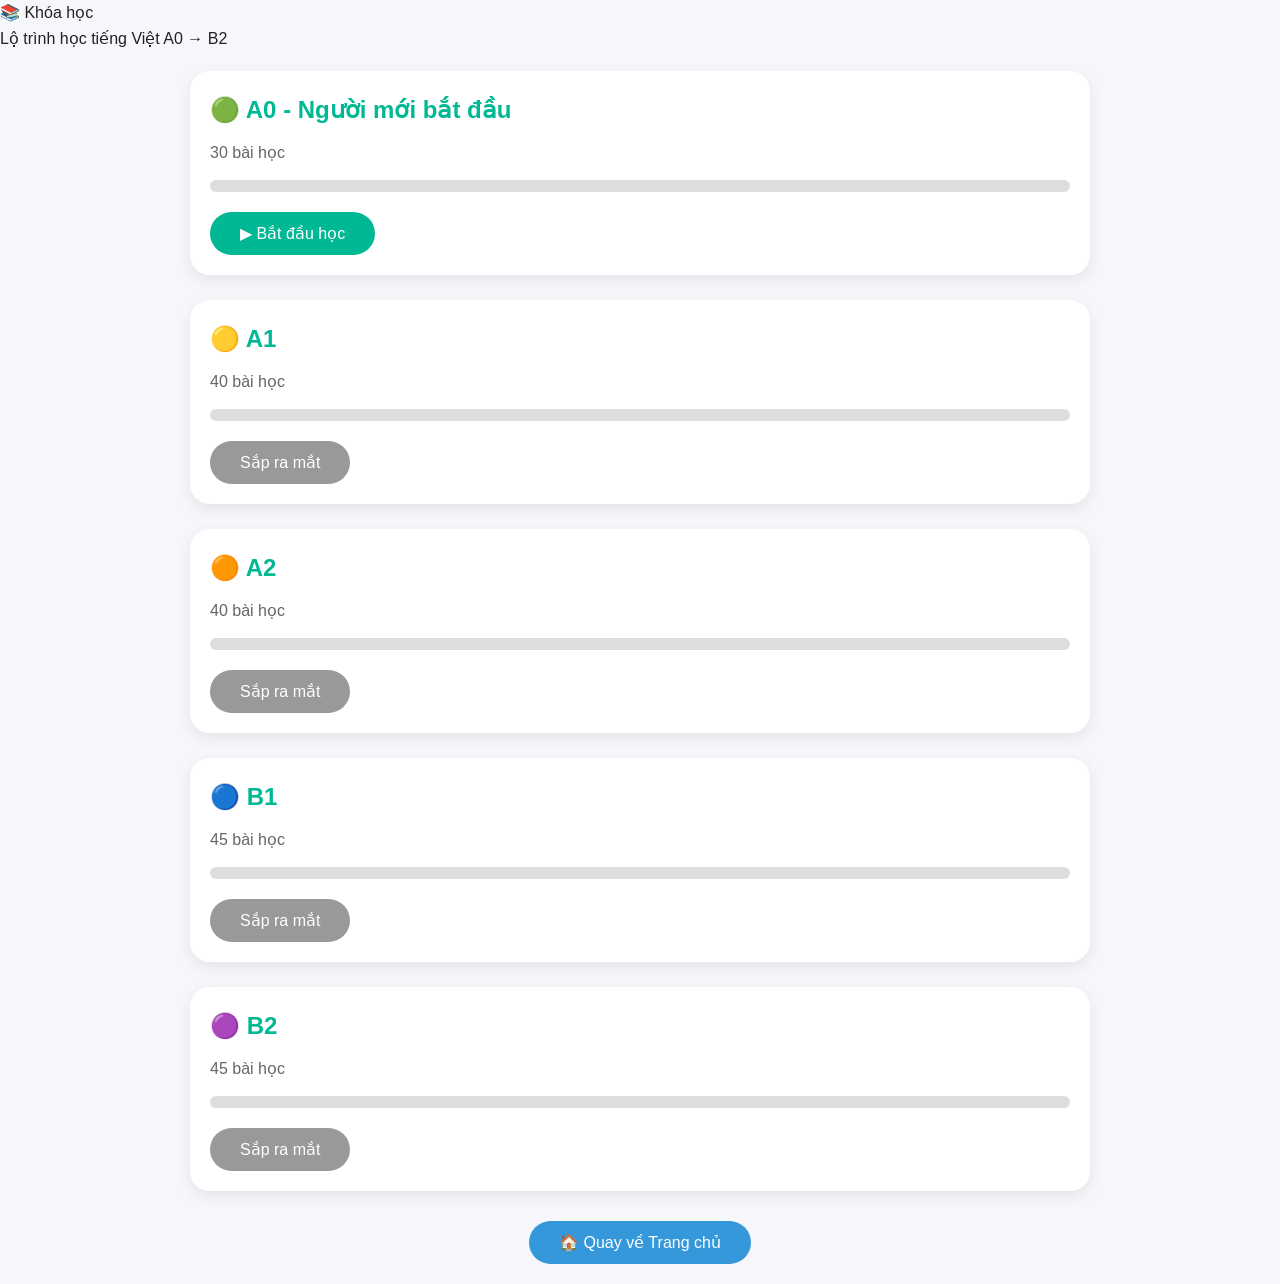
<file: course.html>
<!DOCTYPE html>
<html lang="vi">

<head>

<meta charset="UTF-8">

<meta name="viewport" content="width=device-width, initial-scale=1.0">

<title>Khóa học - VietMiniApp</title>

<link rel="stylesheet" href="style.css">

<style>

body{
    background:#f5f7fb;
}

.container{
    max-width:900px;
    margin:auto;
    padding:20px;
}

.level{
    background:white;
    margin-bottom:25px;
    border-radius:20px;
    padding:20px;
    box-shadow:0 5px 15px rgba(0,0,0,.08);
}

.level h2{
    color:#00b894;
    margin-bottom:10px;
}

.level p{
    color:#666;
    margin-bottom:15px;
}

.progress{
    width:100%;
    height:12px;
    background:#ddd;
    border-radius:20px;
    overflow:hidden;
    margin-bottom:20px;
}

.bar{
    height:100%;
    width:0%;
    background:#00b894;
}

button{
    background:#00b894;
    color:white;
    border:none;
    padding:12px 30px;
    border-radius:30px;
    cursor:pointer;
    font-size:16px;
}

button:hover{
    background:#00997a;
}

button:disabled{
    background:#999;
    cursor:not-allowed;
}

.back{
    margin-top:30px;
    text-align:center;
}

.back button{
    background:#3498db;
}

</style>

</head>

<body>

<header class="header">

<div class="logo">

📚 Khóa học

</div>

<div class="subtitle">

Lộ trình học tiếng Việt A0 → B2

</div>

</header>

<div class="container">

<div class="level">

<h2>🟢 A0 - Người mới bắt đầu</h2>

<p>

30 bài học

</p>

<div class="progress">

<div class="bar" id="a0bar"></div>

</div>

<button onclick="location.href='lesson.html?id=1'">

▶ Bắt đầu học

</button>

</div>

<div class="level">

<h2>🟡 A1</h2>

<p>

40 bài học

</p>

<div class="progress">

<div class="bar"></div>

</div>

<button disabled>

Sắp ra mắt

</button>

</div>

<div class="level">

<h2>🟠 A2</h2>

<p>

40 bài học

</p>

<div class="progress">

<div class="bar"></div>

</div>

<button disabled>

Sắp ra mắt

</button>

</div>

<div class="level">

<h2>🔵 B1</h2>

<p>

45 bài học

</p>

<div class="progress">

<div class="bar"></div>

</div>

<button disabled>

Sắp ra mắt

</button>

</div>

<div class="level">

<h2>🟣 B2</h2>

<p>

45 bài học

</p>

<div class="progress">

<div class="bar"></div>

</div>

<button disabled>

Sắp ra mắt

</button>

</div>

<div class="back">

<button onclick="location.href='index.html'">

🏠 Quay về Trang chủ

</button>

</div>

</div>

<script>

let completed = 0;

for(let i = 1; i <= 30; i++){

    if(localStorage.getItem("lesson_" + i) === "done"){

        completed++;

    }

}

let percent = Math.round(completed / 30 * 100);

document.getElementById("a0bar").style.width = percent + "%";

</script>

</body>

</html>
</file>
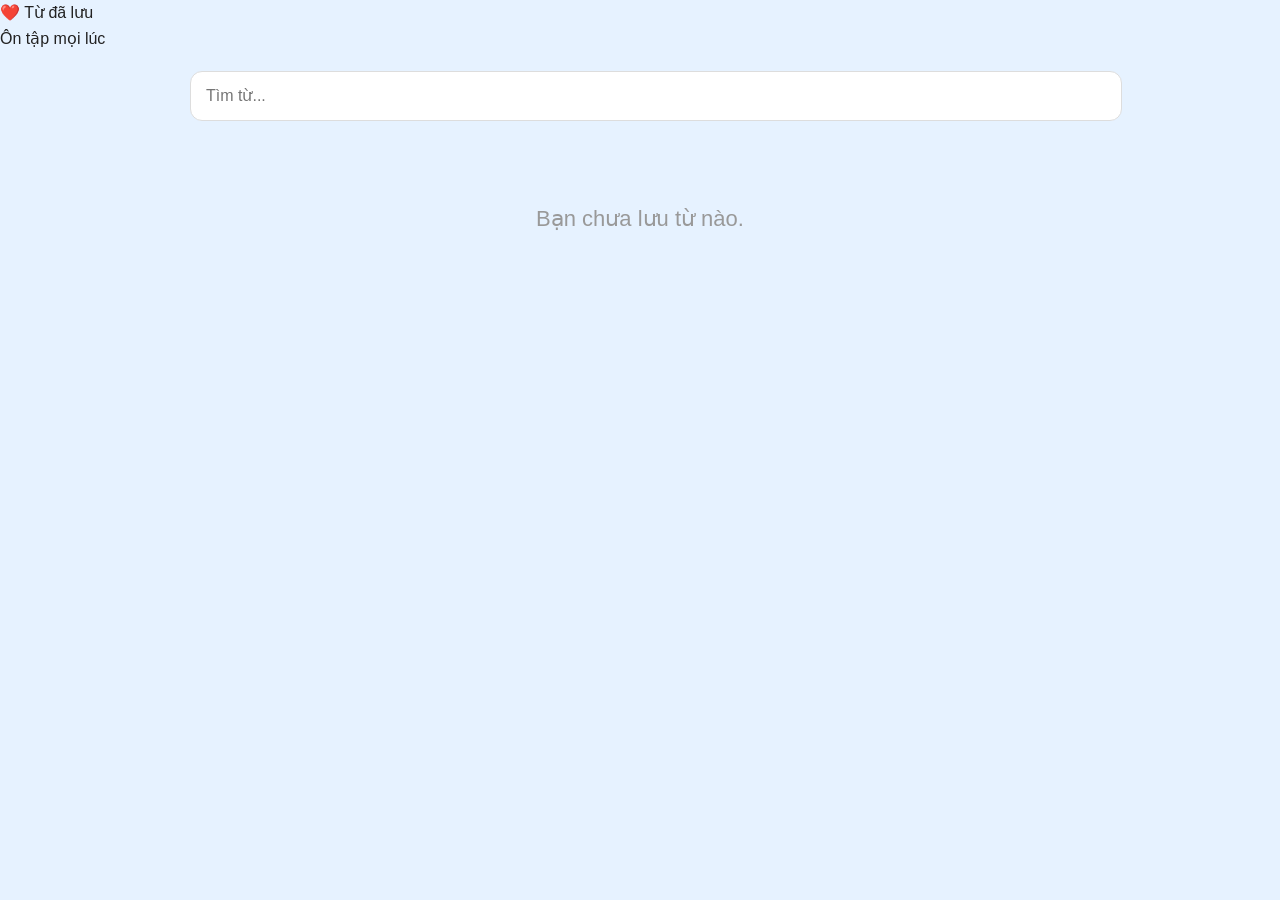
<file: favorites.html>
<!DOCTYPE html>
<html lang="vi">
<head>
<meta charset="UTF-8">
<meta name="viewport" content="width=device-width, initial-scale=1.0">
<title>Từ đã lưu</title>
<link rel="stylesheet" href="style.css">
<style>
.container{
    max-width:900px;
    margin:auto;
    padding:20px;
}
.search{
    width:100%;
    padding:15px;
    font-size:16px;
    border-radius:12px;
    border:1px solid #ddd;
    margin-bottom:20px;
}
.word{
    background:white;
    border-radius:15px;
    padding:20px;
    margin-bottom:15px;
    box-shadow:0 5px 15px rgba(0,0,0,.08);
}
.vn{
    font-size:28px;
    color:#00b894;
    font-weight:bold;
}
.buttons{
    margin-top:15px;
    display:flex;
    gap:10px;
    flex-wrap:wrap;
}
.buttons button{
padding:10px 18px;
border:none;
border-radius:10px;
cursor:pointer;
background:#00b894;
color:white;
}
.empty{
text-align:center;
margin-top:60px;
font-size:22px;
color:#999;
}
</style>
</head>
<body>
<header class="header">
<div class="logo">❤️ Từ đã lưu</div>
<div class="subtitle">Ôn tập mọi lúc</div>
</header>
<div class="container">
<input class="search" id="search" placeholder="Tìm từ..." onkeyup="searchWord()">
<div id="list"></div>
</div>
<script src="data.js"></script>
<script>
let favorites = [];
document.addEventListener("DOMContentLoaded",function(){
    try{
        const raw = localStorage.getItem("favorites");
        if(raw) favorites = JSON.parse(raw);
    }catch(err){
        localStorage.removeItem("favorites");
    }
    render();
});
function render(){
let html="";
if(favorites.length===0){
html=`<div class="empty">Bạn chưa lưu từ nào.</div>`;
}
favorites.forEach(word=>{
html+=`
<div class="word">
<div class="vn">${word}</div>
<div class="buttons">
<button onclick="speech('${word}')">🔊 Nghe</button>
<button onclick="removeWord('${word}')">❌ Xóa</button>
</div>
</div>`;
});
document.getElementById("list").innerHTML=html;
}
function speech(text){
let s=new SpeechSynthesisUtterance(text);
s.lang="vi-VN";
speechSynthesis.speak(s);
}
function removeWord(word){
favorites=favorites.filter(x=>x!==word);
localStorage.setItem("favorites",JSON.stringify(favorites));
render();
}
function searchWord(){
let keyword=document.getElementById("search").value.toLowerCase();
let cards=document.getElementsByClassName("word");
for(let i=0;i<cards.length;i++){
let text=cards[i].innerText.toLowerCase();
cards[i].style.display=text.includes(keyword)?"block":"none";
}
}
</script>
</body>
</html>
</file>
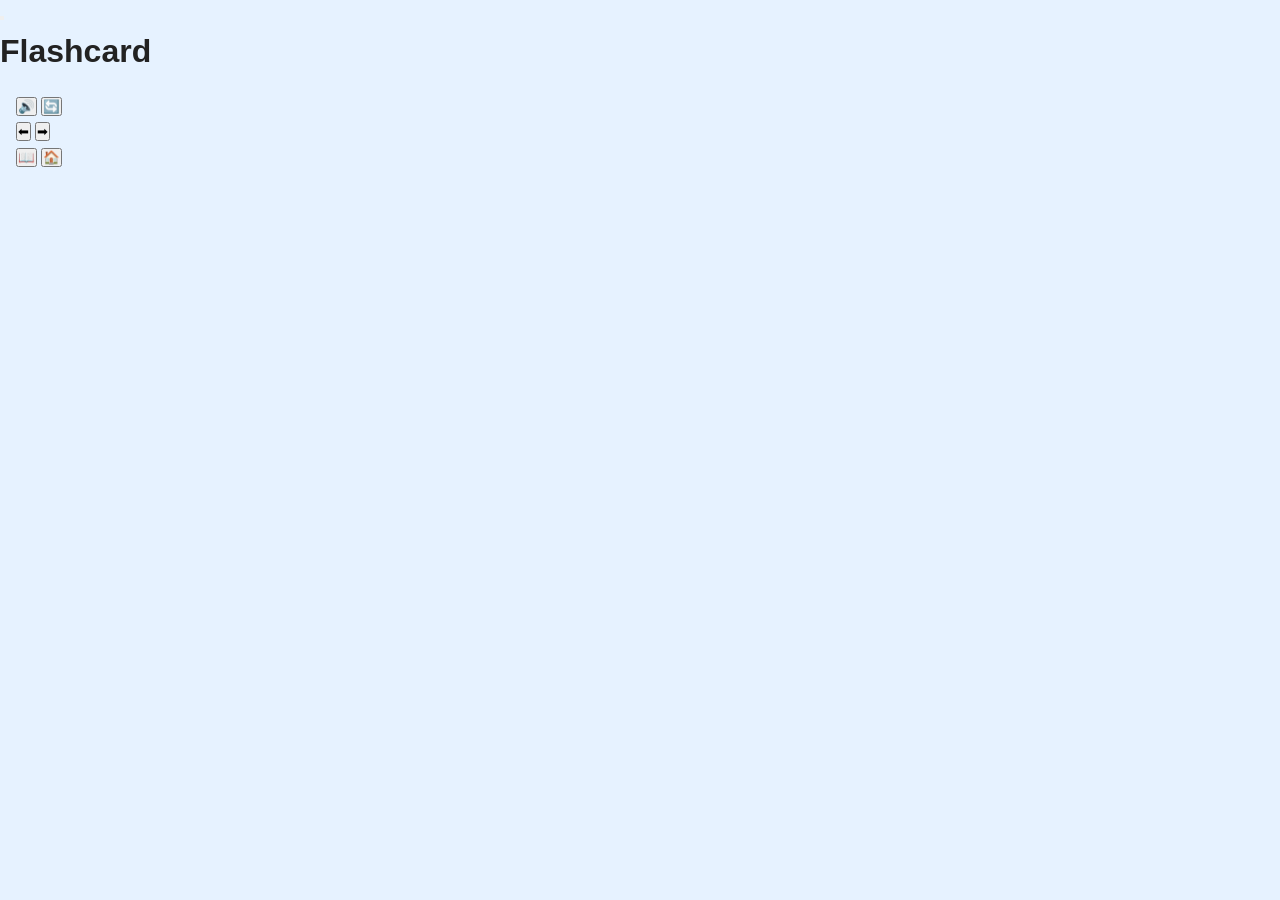
<file: flashcard.html>
<!DOCTYPE html>
<html lang="vi">
<head>
<meta charset="UTF-8">
<meta name="viewport" content="width=device-width, initial-scale=1.0">
<title>Flashcard</title>
<link rel="stylesheet" href="style.css">
<style>
header{background:var(--primary-gradient);}
/* 悬浮自动翻转规则 */
.flash-wrap{transition: transform 0.6s cubic-bezier(0.2, 0.9, 0.25, 1);}
.flashcard:hover .flash-wrap{
  transform: rotateY(180deg);
}
</style>
</head>
<body>
<header class="header">
<button class="lang-switch" onclick="switchLang()">
<span id="langBtn"></span>
</button>
<h1 id="lessonTitle">Flashcard</h1>
<p id="lessonInfo"></p>
</header>
<div class="container">
<div class="progress">
<div id="progressBar" class="progressBar"></div>
</div>

<div class="flashcard" id="cardBox">
<div class="flash-wrap" id="flipWrap">
<div class="front">
<div class="word-img" id="frontImg"></div>
<div class="wordVN" id="vn"></div>
</div>
<div class="back">
<div class="word-img" id="backImg"></div>
<div class="wordVN" id="vnBack"></div>
<div class="wordCN" id="cn"></div>
<div class="wordPY" id="pinyin"></div>
<div class="example" id="example"></div>
</div>
</div>
</div>

<div class="button-group">
<button class="speak" onclick="readVoice(document.getElementById('vn').innerText)">🔊 <span id="txtListen"></span></button>
<button class="flip" onclick="flipCard()">🔄 <span id="txtFlip"></span></button>
</div>
<div class="button-group">
<button class="prev" onclick="previousWord()">⬅ <span id="txtPrev"></span></button>
<button class="next" onclick="nextWord()">➡ <span id="txtNext"></span></button>
</div>
<div class="button-group">
<button onclick="backLesson()">📖 <span id="txtBackLesson"></span></button>
<button class="primary" onclick="goHome()">🏠 <span id="txtHome"></span></button>
</div>
</div>
<script src="data.js" defer></script>
<script src="flashcard.js"></script>
</body>
</html>
</file>
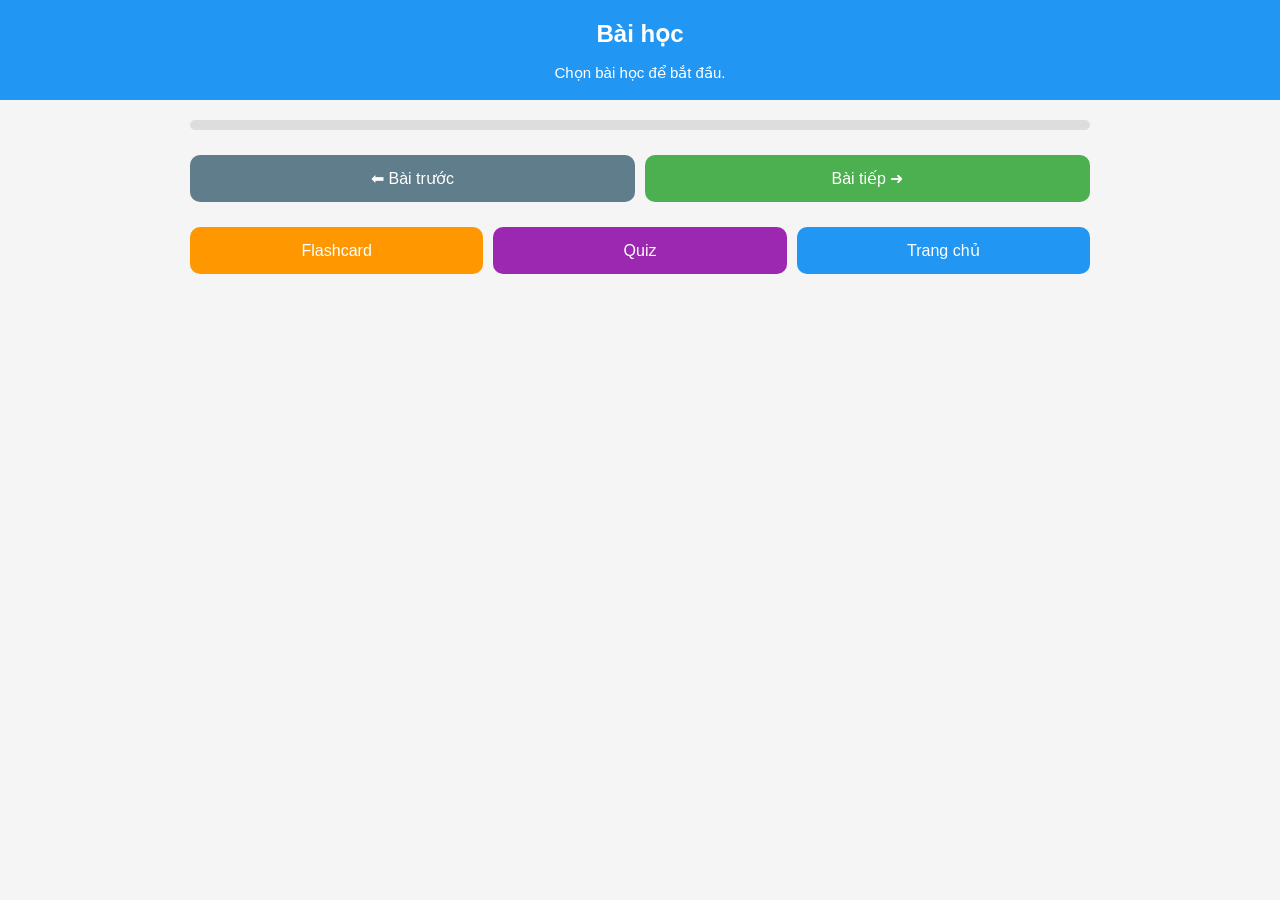
<file: lesson.html>
<!DOCTYPE html>
<html lang="vi">
<head>
<meta charset="UTF-8">
<meta name="viewport" content="width=device-width, initial-scale=1.0">
<title>Học tiếng Việt</title>
<link rel="stylesheet" href="style.css">
<style>
body{
    margin:0;
    background:#f5f5f5;
    font-family:Arial,sans-serif;
}
header{
    background:#2196F3;
    color:#fff;
    padding:15px;
    text-align:center;
}
header h1{
    margin:0;
    font-size:24px;
}
header p{
    margin-top:8px;
    font-size:15px;
}
.container{
    max-width:900px;
    margin:auto;
    padding:20px;
}
.card{
    background:#fff;
    border-radius:12px;
    margin-bottom:18px;
    padding:18px;
    box-shadow:0 2px 8px rgba(0,0,0,.1);
}
.word{
    font-size:26px;
    color:#2196F3;
    font-weight:bold;
}
.chinese{
    margin-top:8px;
    font-size:28px;
}
.pinyin{
    margin-top:6px;
    color:#888;
}
.example{
    margin-top:15px;
    background:#fafafa;
    border-left:4px solid #2196F3;
    padding:10px;
}
.progressBox{
margin-bottom:20px;
}
.progress{
height:10px;
background:#ddd;
border-radius:20px;
overflow:hidden;
}
.progressValue{
height:100%;
width:0;
background:#4CAF50;
}
.buttonBar{
display:flex;
gap:10px;
flex-wrap:wrap;
margin-top:25px;
}
button{
flex:1;
padding:14px;
border:none;
border-radius:10px;
font-size:16px;
cursor:pointer;
}
.prev{
background:#607D8B;
color:white;
}
.next{
background:#4CAF50;
color:white;
}
.flash{
background:#FF9800;
color:white;
}
.quiz{
background:#9C27B0;
color:white;
}
.home{
background:#2196F3;
color:white;
}
</style>
</head>
<body>
<header>
<h1 id="lessonTitle">
Bài học
</h1>
<p id="lessonDescription">
Chọn bài học để bắt đầu.
</p>
</header>
<div class="container">
<div class="progressBox">
<div class="progress">
<div id="progressBar" class="progressValue"></div>
</div>
<p id="progressText"></p>
</div>
<div id="lessonContent"></div>
<div class="buttonBar">
<button class="prev" onclick="previousLesson()">⬅ Bài trước</button>
<button class="next" onclick="nextLesson()">Bài tiếp ➜</button>
</div>
<div class="buttonBar">
<button class="flash" onclick="openFlashcard()">Flashcard</button>
<button class="quiz" onclick="openQuiz()">Quiz</button>
<button class="home" onclick="goHome()">Trang chủ</button>
</div>
</div>
<script src="data.js"></script>
<script src="lesson.js"></script>
</body>
</html>
</file>
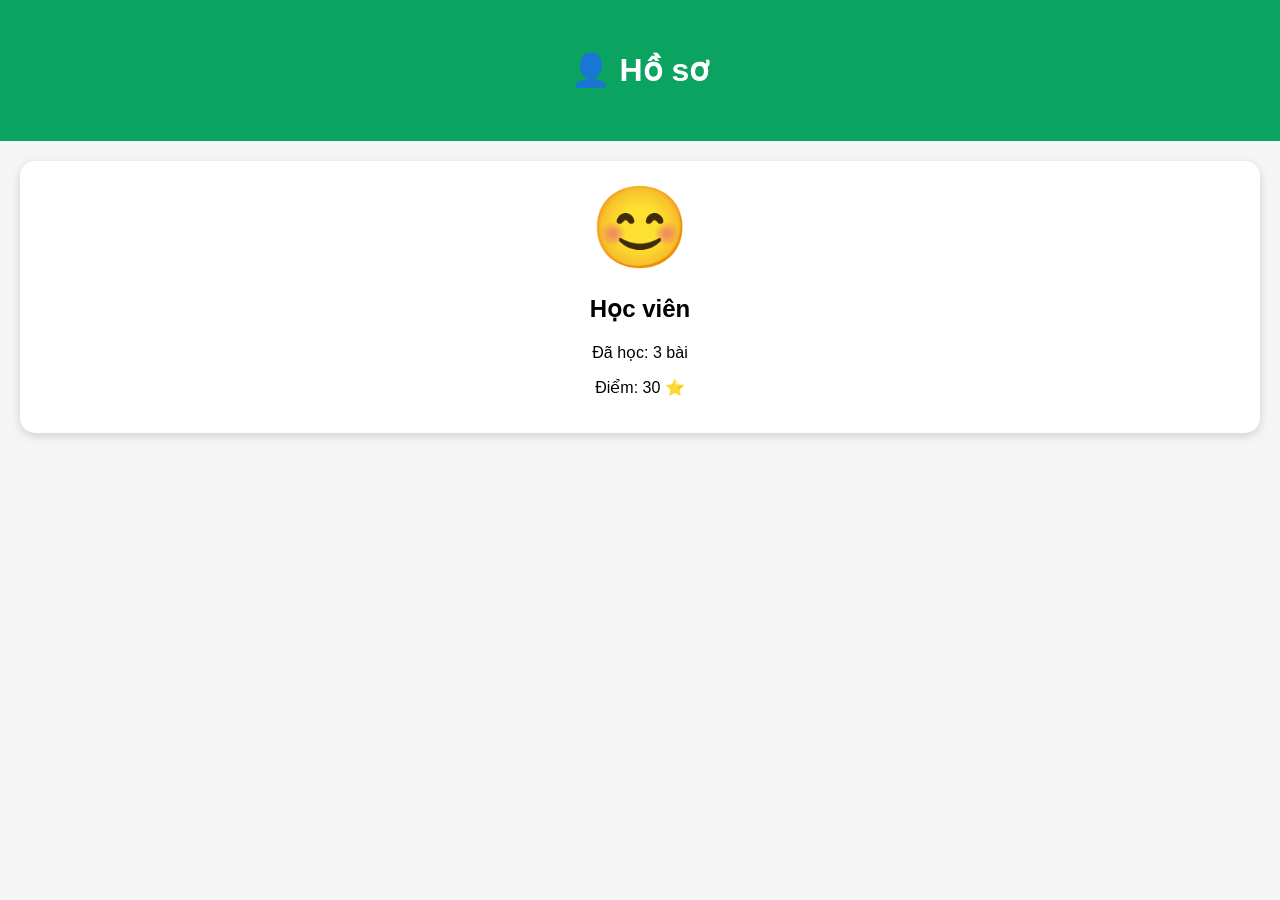
<file: profile.html>
<!DOCTYPE html>

<html>

<head>

<meta charset="UTF-8">

<meta name="viewport" content="width=device-width, initial-scale=1.0">

<title>Cá nhân</title>

<style>

body{

font-family:Arial;

margin:0;

background:#f5f5f5;

}

header{

background:#0BA360;

color:white;

text-align:center;

padding:30px;

}

.card{

background:white;

margin:20px;

padding:20px;

border-radius:15px;

text-align:center;

box-shadow:0 3px 10px rgba(0,0,0,.15);

}

.avatar{

font-size:80px;

}

</style>

</head>

<body>

<header>

<h1>👤 Hồ sơ</h1>

</header>

<div class="card">

<div class="avatar">

😊

</div>

<h2>Học viên</h2>

<p>Đã học: 3 bài</p>

<p>Điểm: 30 ⭐</p>

</div>

</body>

</html>
</file>
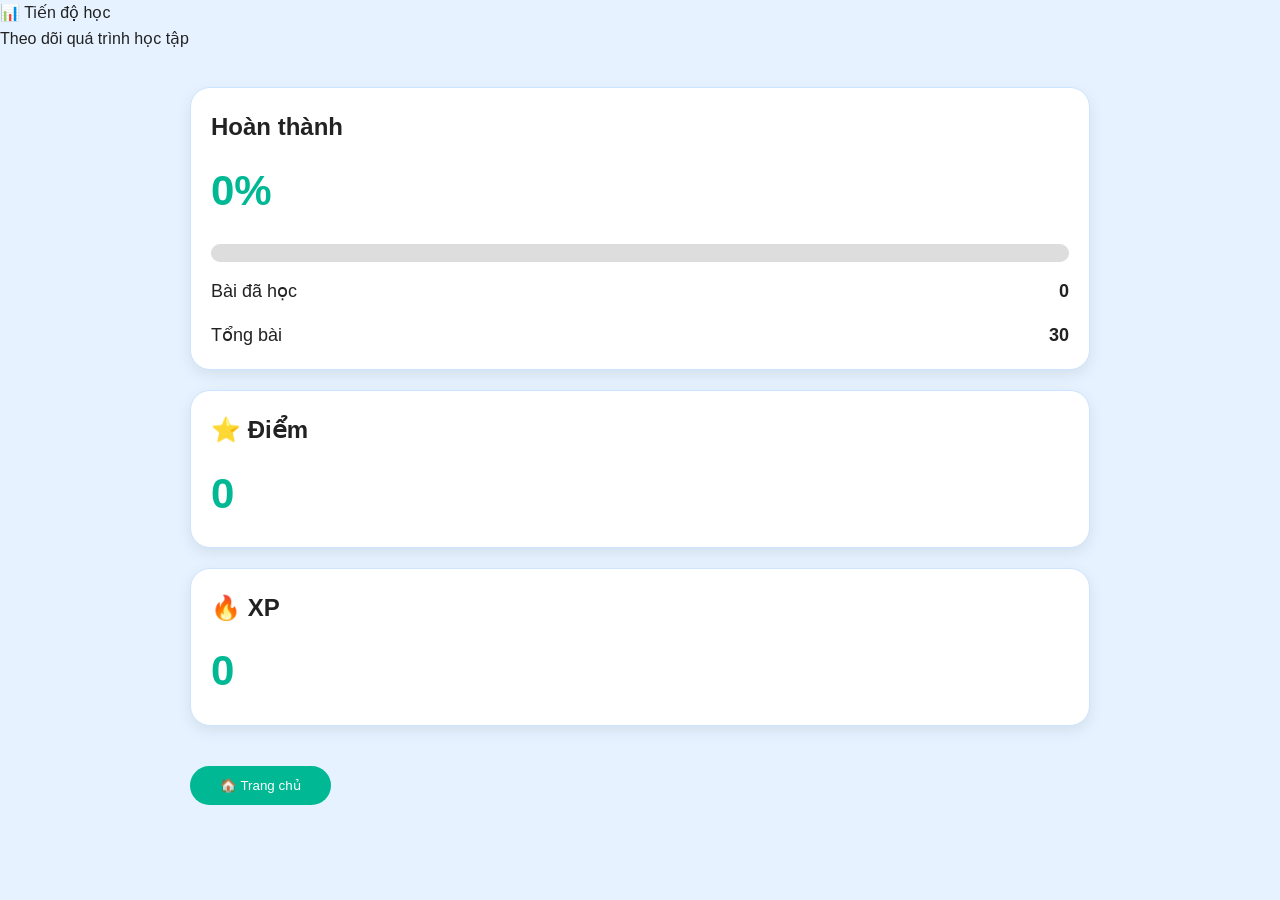
<file: progress.html>
<!DOCTYPE html>
<html lang="vi">

<head>

<meta charset="UTF-8">

<meta name="viewport" content="width=device-width, initial-scale=1.0">

<title>Tiến độ học tập</title>

<link rel="stylesheet" href="style.css">

<style>

.container{

max-width:900px;

margin:auto;

padding:20px;

}

.card{

background:white;

border-radius:20px;

padding:20px;

margin-bottom:20px;

box-shadow:0 5px 15px rgba(0,0,0,.08);

}

.big{

font-size:42px;

font-weight:bold;

color:#00b894;

margin-top:10px;

}

.progress{

width:100%;

height:18px;

background:#ddd;

border-radius:20px;

overflow:hidden;

margin-top:20px;

}

.bar{

height:100%;

background:#00b894;

width:0%;

transition:1s;

}

.stat{

display:flex;

justify-content:space-between;

margin-top:15px;

font-size:18px;

}

button{

margin-top:20px;

padding:12px 30px;

border:none;

border-radius:30px;

background:#00b894;

color:white;

cursor:pointer;

}

button:hover{

background:#00997a;

}

</style>

</head>

<body>

<header class="header">

<div class="logo">

📊 Tiến độ học

</div>

<div class="subtitle">

Theo dõi quá trình học tập

</div>

</header>

<div class="container">

<div class="card">

<h2>Hoàn thành</h2>

<div class="big" id="percent">

0%

</div>

<div class="progress">

<div class="bar" id="bar">

</div>

</div>

<div class="stat">

<span>Bài đã học</span>

<b id="lessonDone">

0

</b>

</div>

<div class="stat">

<span>Tổng bài</span>

<b>

30

</b>

</div>

</div>

<div class="card">

<h2>⭐ Điểm</h2>

<div class="big" id="score">

0

</div>

</div>

<div class="card">

<h2>🔥 XP</h2>

<div class="big" id="xp">

0

</div>

</div>

<button onclick="location.href='index.html'">

🏠 Trang chủ

</button>

</div>

<script>

let done=0;

for(let i=1;i<=30;i++){

if(localStorage.getItem("lesson_"+i)=="done"){

done++;

}

}

let percent=Math.round(done/30*100);

document.getElementById("lessonDone").innerHTML=done;

document.getElementById("percent").innerHTML=percent+"%";

document.getElementById("bar").style.width=percent+"%";

document.getElementById("score").innerHTML=

localStorage.getItem("score")||0;

document.getElementById("xp").innerHTML=

localStorage.getItem("xp")||0;

</script>

</body>

</html>
</file>
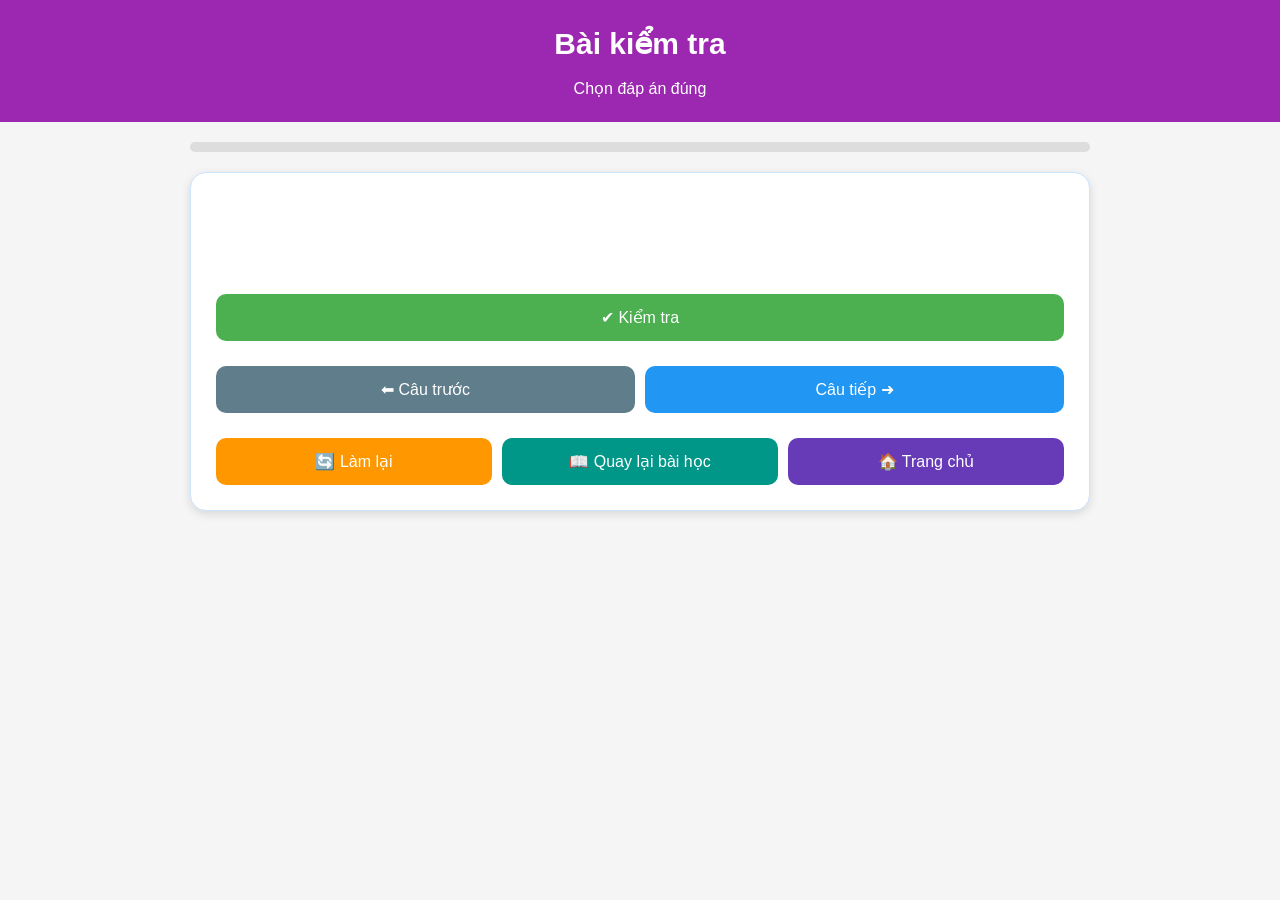
<file: quiz.html>
<!DOCTYPE html>
<html lang="vi">
<head>
<meta charset="UTF-8">
<meta name="viewport" content="width=device-width, initial-scale=1.0">
<title>Quiz</title>
<link rel="stylesheet" href="style.css">
<style>
body{
margin:0;
padding:0;
font-family:Arial,sans-serif;
background:#f5f5f5;
}
header{
background:#9C27B0;
color:white;
padding:20px;
text-align:center;
}
header h1{margin:0;font-size:30px;}
header p{margin-top:8px;font-size:16px;}
.container{max-width:900px;margin:auto;padding:20px;}
.progress{height:10px;background:#ddd;border-radius:20px;overflow:hidden;margin-bottom:20px;}
.progressBar{height:100%;width:0%;background:#9C27B0;transition:.3s;}
.card{background:white;padding:25px;border-radius:16px;box-shadow:0 3px 10px rgba(0,0,0,.12);}
.questionNumber{font-size:15px;color:#666;margin-bottom:10px;}
.question{font-size:28px;font-weight:bold;color:#2196F3;margin-bottom:25px;}
.answers{display:flex;flex-direction:column;gap:15px;}
.answer{padding:15px;border-radius:10px;border:2px solid #ddd;cursor:pointer;background:white;transition:.25s;}
.answer:hover{background:#f3f3f3;}
.answer.correct{background:#C8E6C9;border-color:#4CAF50;}
.answer.wrong{background:#FFCDD2;border-color:#F44336;}
.buttons{display:flex;gap:10px;flex-wrap:wrap;margin-top:25px;}
button{flex:1;padding:14px;font-size:16px;border:none;border-radius:10px;cursor:pointer;}
.check{background:#4CAF50;color:white;}
.prev{background:#607D8B;color:white;}
.next{background:#2196F3;color:white;}
.reset{background:#FF9800;color:white;}
.lesson{background:#009688;color:white;}
.home{background:#673AB7;color:white;}
.result{margin-top:20px;font-size:20px;font-weight:bold;text-align:center;}
</style>
</head>
<body>
<header>
<h1 id="lessonTitle">Bài kiểm tra</h1>
<p id="quizInfo">Chọn đáp án đúng</p>
</header>
<div class="container">
<div class="progress">
<div id="progressBar" class="progressBar"></div>
</div>
<div class="card">
<div id="questionNumber" class="questionNumber"></div>
<div id="question" class="question"></div>
<div id="answers" class="answers"></div>
<div class="buttons">
<button class="check" onclick="checkAnswer()">✔ Kiểm tra</button>
</div>
<div class="buttons">
<button class="prev" onclick="previousQuestion()">⬅ Câu trước</button>
<button class="next" onclick="nextQuestion()">Câu tiếp ➜</button>
</div>
<div id="result" class="result"></div>
<div class="buttons">
<button class="reset" onclick="restartQuiz()">🔄 Làm lại</button>
<button class="lesson" onclick="backLesson()">📖 Quay lại bài học</button>
<button class="home" onclick="goHome()">🏠 Trang chủ</button>
</div>
</div>
</div>
<script src="data.js"></script>
<script src="quiz.js"></script>
</body>
</html>
</file>
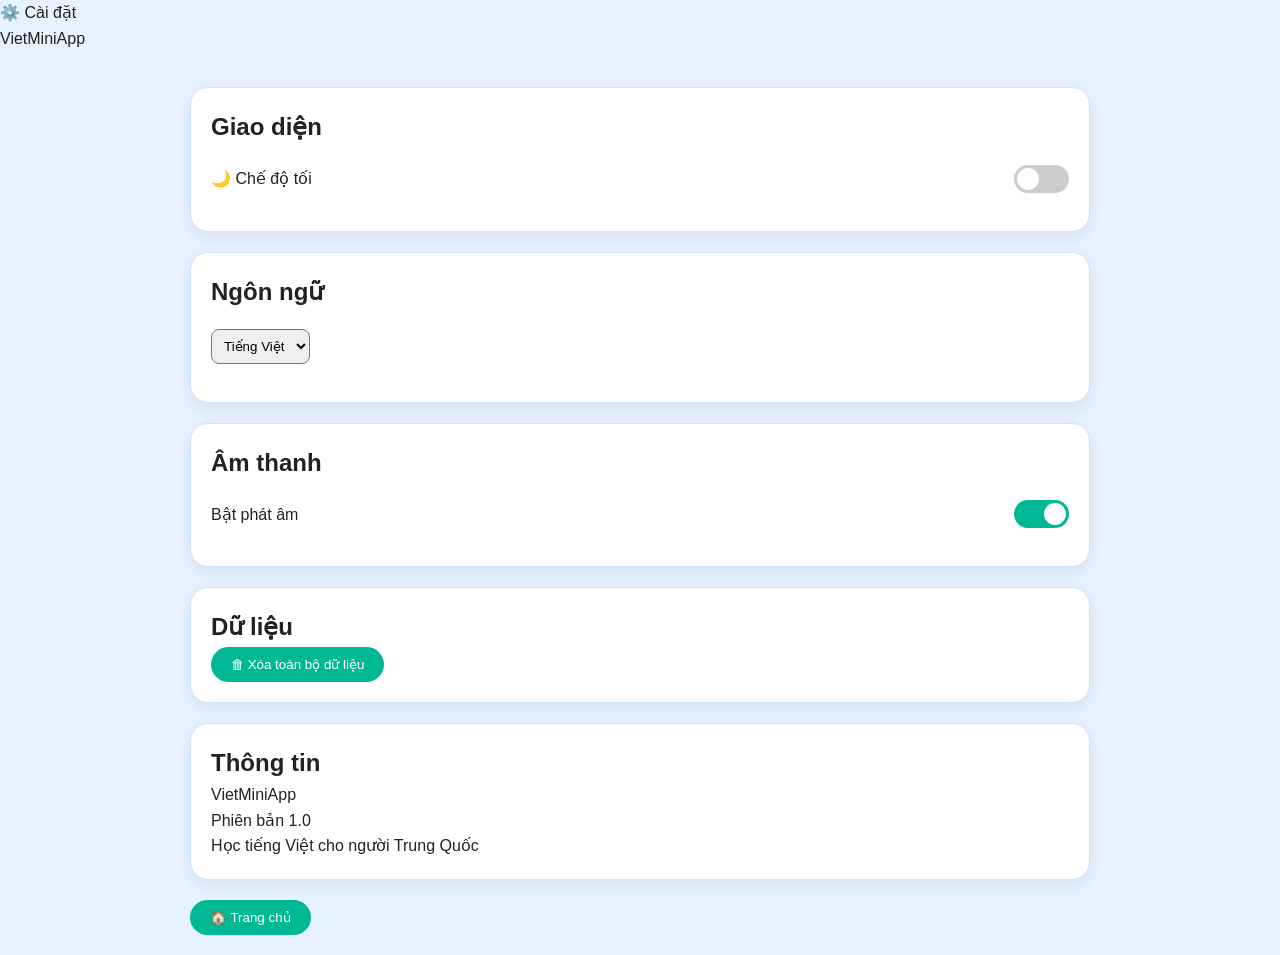
<file: settings.html>
<!DOCTYPE html>
<html lang="vi">

<head>

<meta charset="UTF-8">

<meta name="viewport" content="width=device-width, initial-scale=1.0">

<title>Cài đặt</title>

<link rel="stylesheet" href="style.css">

<style>

.container{
    max-width:900px;
    margin:auto;
    padding:20px;
}

.card{
    background:white;
    margin-bottom:20px;
    padding:20px;
    border-radius:18px;
    box-shadow:0 5px 15px rgba(0,0,0,.08);
}

.item{
    display:flex;
    justify-content:space-between;
    align-items:center;
    margin:18px 0;
}

button{
    background:#00b894;
    color:white;
    border:none;
    padding:10px 20px;
    border-radius:30px;
    cursor:pointer;
}

button:hover{
    background:#00997a;
}

select{
    padding:8px;
    border-radius:8px;
}

.switch{

position:relative;

display:inline-block;

width:55px;

height:28px;

}

.switch input{

display:none;

}

.slider{

position:absolute;

cursor:pointer;

top:0;

left:0;

right:0;

bottom:0;

background:#ccc;

transition:.3s;

border-radius:30px;

}

.slider:before{

content:"";

position:absolute;

width:22px;

height:22px;

left:3px;

bottom:3px;

background:white;

transition:.3s;

border-radius:50%;

}

input:checked + .slider{

background:#00b894;

}

input:checked + .slider:before{

transform:translateX(27px);

}

</style>

</head>

<body>

<header class="header">

<div class="logo">

⚙️ Cài đặt

</div>

<div class="subtitle">

VietMiniApp

</div>

</header>

<div class="container">

<div class="card">

<h2>Giao diện</h2>

<div class="item">

<span>🌙 Chế độ tối</span>

<label class="switch">

<input
type="checkbox"
id="darkSwitch">

<span class="slider"></span>

</label>

</div>

</div>

<div class="card">

<h2>Ngôn ngữ</h2>

<div class="item">

<select id="language">

<option>Tiếng Việt</option>

<option>中文</option>

<option>English</option>

</select>

</div>

</div>

<div class="card">

<h2>Âm thanh</h2>

<div class="item">

<span>Bật phát âm</span>

<label class="switch">

<input
type="checkbox"
checked>

<span class="slider"></span>

</label>

</div>

</div>

<div class="card">

<h2>Dữ liệu</h2>

<button onclick="resetData()">

🗑 Xóa toàn bộ dữ liệu

</button>

</div>

<div class="card">

<h2>Thông tin</h2>

<p>VietMiniApp</p>

<p>Phiên bản 1.0</p>

<p>Học tiếng Việt cho người Trung Quốc</p>

</div>

<button onclick="location.href='index.html'">

🏠 Trang chủ

</button>

</div>

<script>

const sw=document.getElementById("darkSwitch");

if(localStorage.getItem("theme")=="true"){

sw.checked=true;

document.body.classList.add("dark");

}

sw.onchange=function(){

if(sw.checked){

document.body.classList.add("dark");

localStorage.setItem("theme","true");

}else{

document.body.classList.remove("dark");

localStorage.setItem("theme","false");

}

}

function resetData(){

if(confirm("Bạn có chắc muốn xóa toàn bộ dữ liệu học?")){

localStorage.clear();

alert("Đã xóa dữ liệu.");

location.reload();

}

}

</script>

</body>

</html>
</file>
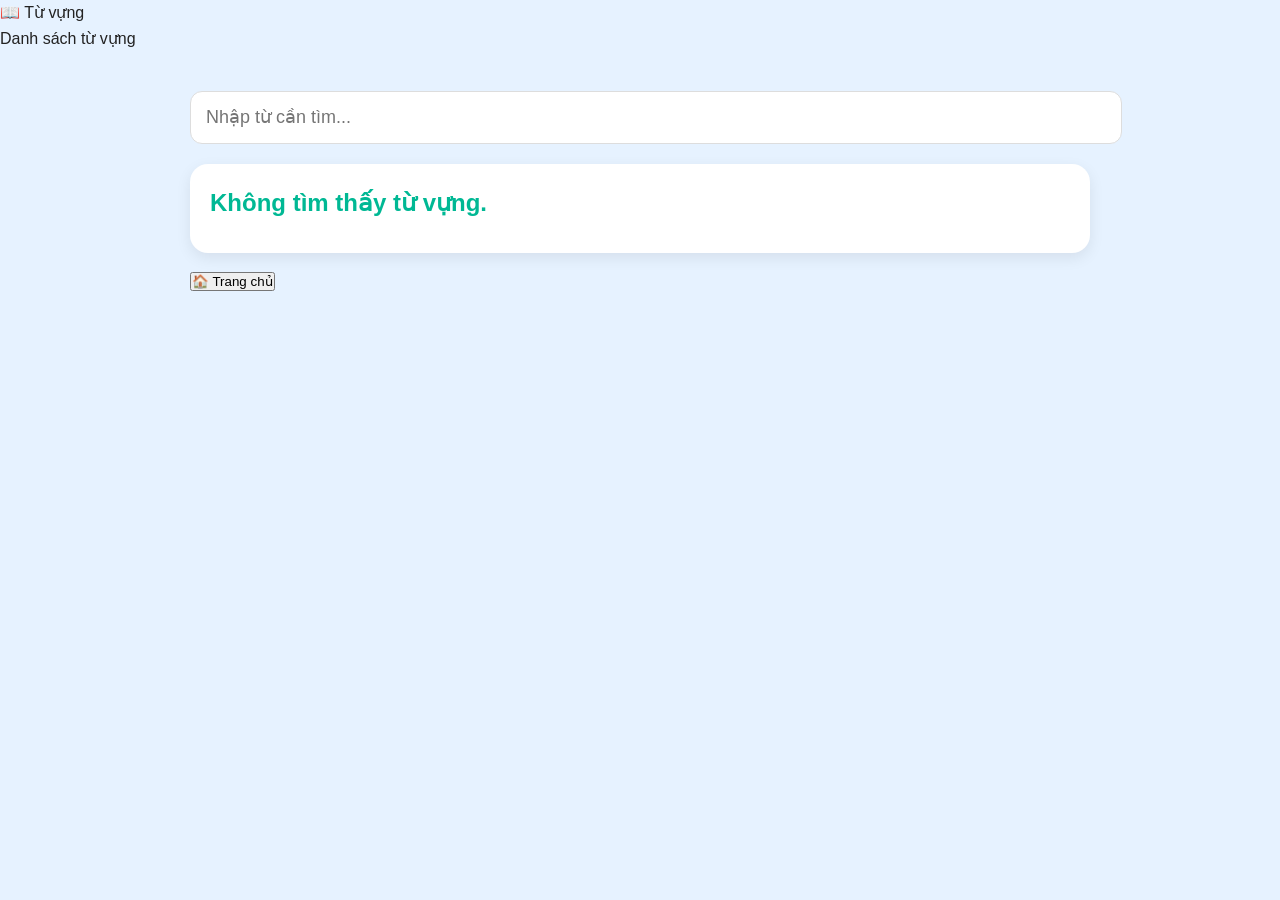
<file: vocabulary.html>
<!DOCTYPE html>
<html lang="vi">
<head>
<meta charset="UTF-8">
<meta name="viewport" content="width=device-width, initial-scale=1.0">
<title>Từ vựng</title>
<link rel="stylesheet" href="style.css">
<style>
.searchBox{
max-width:900px;
margin:20px auto;
padding:20px;
}
#search{
width:100%;
padding:15px;
font-size:18px;
border-radius:12px;
border:1px solid #ddd;
margin-bottom:20px;
}
.word{
background:white;
padding:20px;
border-radius:18px;
margin-bottom:15px;
box-shadow:0 5px 15px rgba(0,0,0,.08);
}
.word h2{
color:#00b894;
margin-bottom:10px;
}
.word p{
margin:6px 0;
}
.action{
margin-top:15px;
display:flex;
gap:10px;
flex-wrap:wrap;
}
.action button{
padding:10px 20px;
}
</style>
</head>
<body>
<header class="header">
<div class="logo">
📖 Từ vựng
</div>
<div class="subtitle">
Danh sách từ vựng
</div>
</header>
<div class="searchBox">
<input
id="search"
type="text"
placeholder="Nhập từ cần tìm..."
onkeyup="searchWord()">
<div id="list">
</div>
<button onclick="location.href='index.html'">
🏠 Trang chủ
</button>
</div>
<!-- 脚本全部放body最后，无defer -->
<script src="data.js"></script>
<script src="vocabulary.js"></script>
</body>
</html>
</file>
<file: style.css>
/* 全局淡蓝柔和配色 */
*{margin:0;padding:0;box-sizing:border;font-family: "Segoe UI", "Microsoft YaHei", sans-serif;}
body{background:#E6F2FF;color:#222;line-height:1.6;}
.container{max:1200px;margin:0 auto;padding:16px;}

/* 顶部导航栏 */
.nav-bar{background:#80BFFF;padding:14px;border-radius:0 0 12px 12px;box-shadow:0 2px 8px #cce0f5;}
.nav-container{display:flex;gap:12px;flex-wrap:wrap;justify-content:center;}
.nav-btn{background:#3388DD;color:#fff;border:none;padding:10px 20px;border-radius:8px;font-size:15px;cursor:pointer;transition:0.2s;}
.nav-btn:hover{background:#2670bb;transform:translateY(-2px);}
.nav-btn.active{background:#1f5fa8;box-shadow:inset 0 2px 4px #144470;}

/* 通用卡片组件 */
.card{background:#F8FBFF;border:1px solid #CCE5FF;border-radius:12px;padding:20px;margin:16px 0;box-shadow:0 1px 6px #e0edfa;}
.card-title{font-size:18px;color:#3388DD;margin-bottom:12px;border-bottom:1px solid #CCE5FF;padding-bottom:8px;}
.tip{color:#508fc8;font-size:14px;margin:8px 0;}

/* 课程列表项 */
.lesson-item{padding:10px;border-radius:8px;margin:8px 0;background:#fff;border:1px solid #CCE5FF;cursor:pointer;}
.lesson-item:hover{background:#E6F2FF;}
.lesson-item.active{background:#d0e8ff;border-color:#80BFFF;}

/* 闪卡专用样式 */
.flashcard-wrap{perspective: 1000px;margin:30px auto;max-width:520px;height:320px;}
.flashcard{width:100%;height:100%;position:relative;transition:transform 0.6s;transform-style:preserve-3d;cursor:pointer;}
.flip .flashcard{transform: rotateY(180deg);}
.flash-front,.flash-back{position:absolute;width:100%;height:100%;padding:40px;backface-visibility:hidden;border-radius:12px;display:flex;flex-direction:column;align-items:center;justify-content:center;}
.flash-front{background:#80BFFF;color:#fff;font-size:26px;}
.flash-back{background:#fff;color:#3388DD;transform:rotateY(180deg);border:2px solid #80BFFF;font-size:20px;}
.flash-img{width:160px;height:120px;object-fit:cover;border-radius:8px;margin:10px 0;}

/* 通用按钮 */
.btn{background:#80BFFF;border:none;color:#222;padding:8px 16px;border-radius:6px;cursor:pointer;margin:4px;}
.btn-blue{background:#3388DD;color:#fff;}
.btn-sm{padding:4px 10px;font-size:13px;}
.audio-btn{background:#3388DD;color:#fff;border:none;border-radius:50%;width:30px;height:30px;cursor:pointer;}

/* 词汇表格 */
.voc-table{width:100%;border-collapse:collapse;margin:10px 0;}
.voc-table td,th{border:1px solid #CCE5FF;padding:8px;text-align:left;}
.voc-table th{background:#80BFFF;color:#fff;}

/* 对话模块 */
.dialog-item{background:#fff;padding:12px;border-radius:8px;margin:10px 0;border-left:4px solid #80BFFF;}
.speaker{font-weight:bold;color:#3388DD;margin-bottom:4px;}
.vn-text{font-size:16px;margin:2px 0;}
.cn-text{font-size:14px;color:#555;}
.dialog-img{width:280px;border-radius:8px;margin:10px 0;}

/* 语法模块 */
.grammar-pattern{background:#E6F2FF;padding:10px;border-radius:6px;margin:8px 0;}

/* 习题模块 */
.question{margin:18px 0;padding:14px;background:#fff;border-radius:8px;}
.opt{display:block;padding:6px 10;margin:4px;background:#F8FBFF;border-radius:6px;cursor:pointer;}
.opt:hover{background:#E6F2FF;}
.opt.correct{background:#b8e6bf;color:#086316;border:1px solid #30b050;}
.opt.wrong{background:#ffd8d8;color:#a81616;border:1px solid #f06666;}

/* 模块隐藏控制 */
.module{display:none;}
.module.show{display:block;}

/* 手机适配 */
@media(max:768px){
.container{padding:8px;}
.flashcard-wrap{height:260px;}
.dialog-img{width:100%;}
}
</file>
